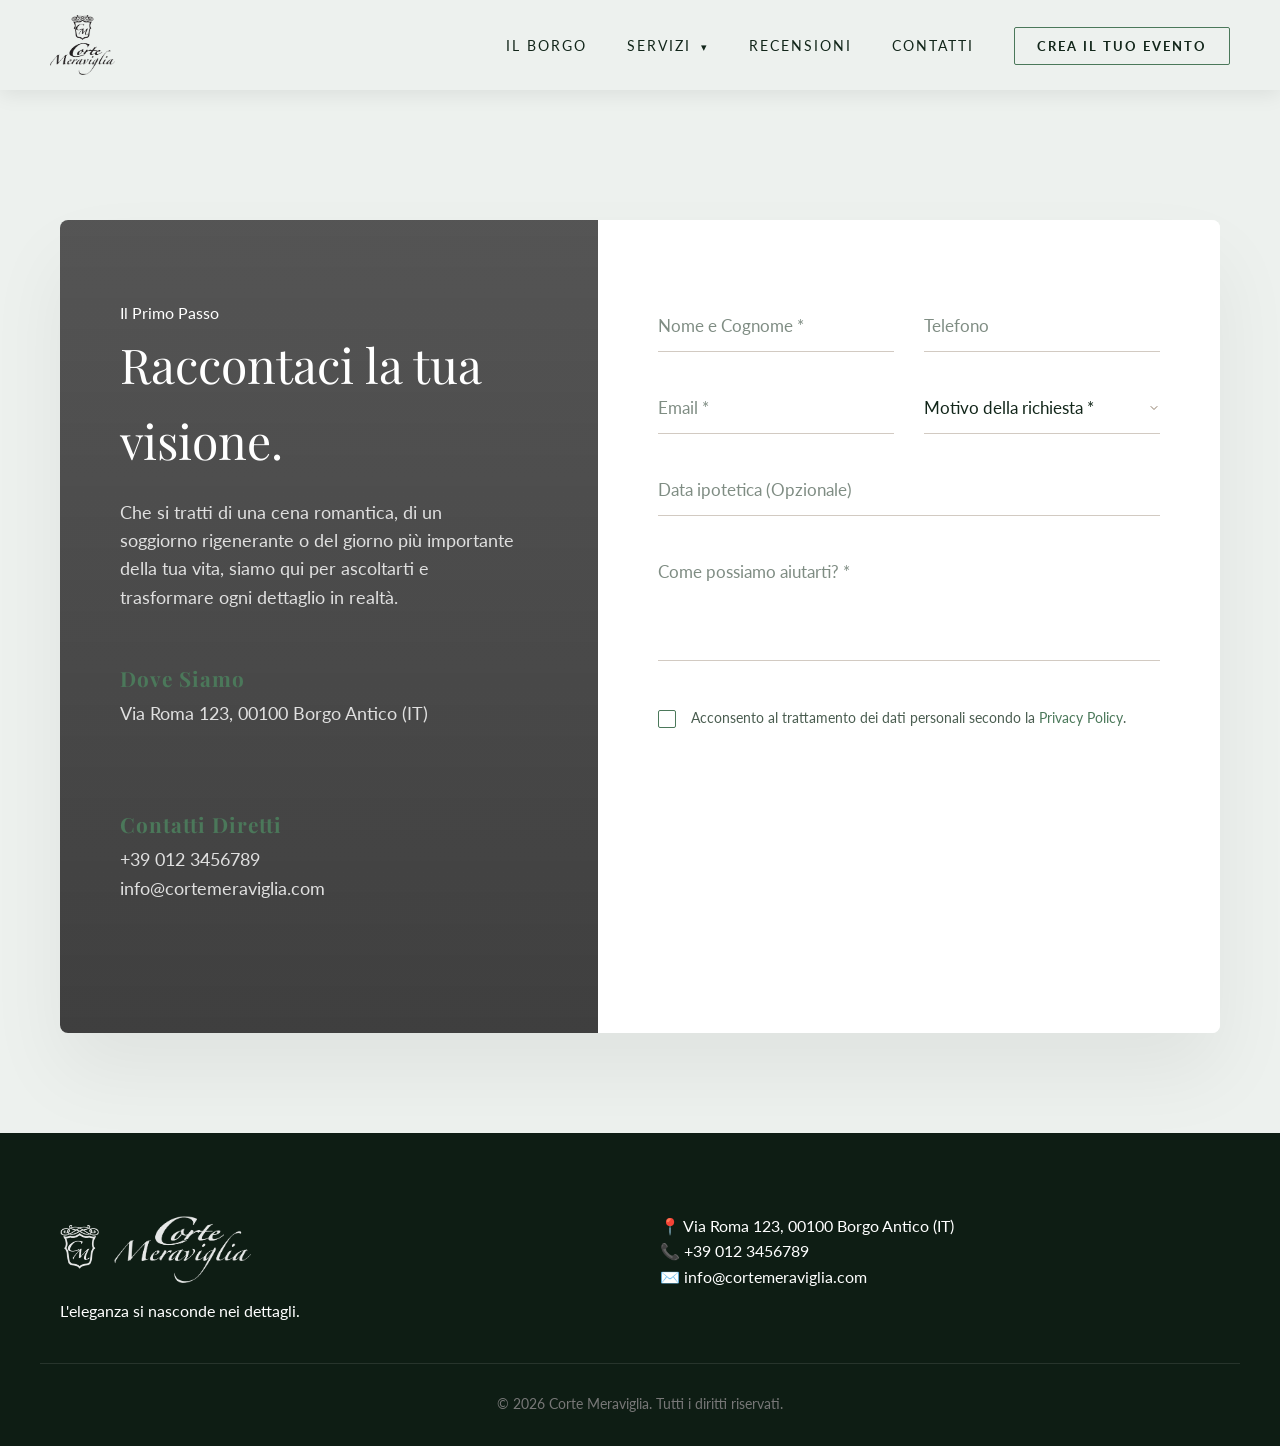
<file: contatti.html>
<!DOCTYPE html>
<html lang="it">
<head>
    <meta charset="UTF-8">
    <meta name="viewport" content="width=device-width, initial-scale=1.0">
    <title>Contatti e Prenotazioni - Corte Meraviglia</title>
    <link href="https://fonts.googleapis.com/css2?family=Lato:wght@300;400;700&family=Playfair+Display:ital,wght@0,400;0,600;1,400&display=swap" rel="stylesheet">
    <link rel="stylesheet" href="style/style.css">
    <link rel="stylesheet" href="style/contact.css">
</head>
<body class="contact-page">

    <header class="navbar fade-in scrolled navbar-solid">
    <div class="logo">
        <img src="assets/logo_bianco.png" alt="Corte Meraviglia Logo" class="logo-light">
        <img src="assets/logo_nero.png" alt="Corte Meraviglia Logo" class="logo-dark">
    </div>
    
    <div class="menu-toggle" id="mobile-menu">
        <span class="bar"></span>
        <span class="bar"></span>
        <span class="bar"></span>
    </div>

    <nav id="nav-menu">
            <ul class="nav-links">
                <li><a href="index.html">Il Borgo</a></li>
                
                <li class="dropdown">
                    <a href="#services" class="dropdown-toggle">Servizi <span class="arrow">▾</span></a>
                    <ul class="submenu">
                        <li><a href="ristorante.html">Il Ristorante</a></li>
                        <li><a href="#link-eventi">Ricevimenti</a></li>
                        <li><a href="#link-relais">B&B Relais</a></li>
                    </ul>
                </li>
                <li><a href="index.html#reviews">Recensioni</a></li>
                <li><a href="#contact">Contatti</a></li>
                <li><a href="#contact" class="btn-nav">Crea il tuo evento</a></li>
            </ul>
        </nav>
</header>

        <div class="nav-spacer"></div>

        <section class="contact-section section-padding">
            <div class="container">
                <div class="contact-wrapper shadow-premium">
                    
                    <div class="contact-info-panel slide-up">
                        <div class="info-content">
                            <span class="page-subtitle">Il Primo Passo</span>
                            <h2>Raccontaci la tua visione.</h2>
                            <p>Che si tratti di una cena romantica, di un soggiorno rigenerante o del giorno più importante della tua vita, siamo qui per ascoltarti e trasformare ogni dettaglio in realtà.</p>
                            
                            <div class="info-details">
                                <div class="info-item">
                                    <strong>Dove Siamo</strong>
                                    <p>Via Roma 123, 00100 Borgo Antico (IT)</p>
                                </div>
                                <div class="info-item">
                                    <strong>Contatti Diretti</strong>
                                    <p>+39 012 3456789<br>info@cortemeraviglia.com</p>
                                </div>
                            </div>
                        </div>
                    </div>

                    <div class="contact-form-panel slide-up">
                        <form action="#" method="POST" class="luxury-form">
                            
                            <div class="form-row">
                                <div class="input-group">
                                    <input type="text" id="nome" class="form-control" placeholder="Nome e Cognome *" required>
                                </div>
                                <div class="input-group">
                                    <input type="tel" id="telefono" class="form-control" placeholder="Telefono">
                                </div>
                            </div>

                            <div class="form-row">
                                <div class="input-group">
                                    <input type="email" id="email" class="form-control" placeholder="Email *" required>
                                </div>
                                <div class="input-group">
                                    <select id="motivo" class="form-control select-control" required>
                                        <option value="" disabled selected>Motivo della richiesta *</option>
                                        <option value="evento">Organizzare un Evento/Matrimonio</option>
                                        <option value="ristorante">Prenotazione Ristorante</option>
                                        <option value="relais">Soggiorno al Relais</option>
                                        <option value="altro">Informazioni Generali</option>
                                    </select>
                                </div>
                            </div>

                            <div class="input-group">
                                <input type="text" id="data" class="form-control" placeholder="Data ipotetica (Opzionale)">
                            </div>

                            <div class="input-group">
                                <textarea id="messaggio" class="form-control" rows="4" placeholder="Come possiamo aiutarti? *" required></textarea>
                            </div>

                            <div class="privacy-group">
                                <label class="custom-checkbox">
                                    <input type="checkbox" required>
                                    <span class="checkmark"></span>
                                    <span class="privacy-text">Acconsento al trattamento dei dati personali secondo la <a href="#">Privacy Policy</a>.</span>
                                </label>
                            </div>

                            <button type="submit" class="btn btn-dark submit-btn">Invia Richiesta</button>
                        </form>
                    </div>

                </div>
            </div>
        </section>
    
        <footer id="contact" class="footer">
        <div class="container footer-content">
            <div class="footer-brand">
                <div class="footer-logo-container">
                    <img src="assets/logo_bianco_piccolo.png" alt="Corte Meraviglia Logo" class="footer-logo">
                    <img src="assets/logo_bianco_scritta.png" alt="Corte Meraviglia Logo" class="footer-logo2">
                </div>
                <p>L'eleganza si nasconde nei dettagli.</p>
            </div>
            <div class="footer-info">
                <p>📍 Via Roma 123, 00100 Borgo Antico (IT)</p>
                <p>📞 +39 012 3456789</p>
                <p>✉️ info@cortemeraviglia.com</p>
            </div>
        </div>
        <div class="footer-bottom">
            <p>&copy; 2026 Corte Meraviglia. Tutti i diritti riservati.</p>
        </div>
    </footer>

  <script src="script.js" defer></script>

</body>
</html>
</file>
<file: style/style.css>
/* =========================================
   1. VARIABILI & RESET (Palette Full Green Elegante)
   ========================================= */
:root {
    --color-bg: #EDF1EE; 
    --color-bg-green: #244030; 
    --color-text-dark: #12261A; 
    --color-text-light: #4A5D50; 
    --color-accent: #4B785A; 
    --color-white: #FFFFFF;
    --font-heading: 'Playfair Display', serif;
    --font-body: 'Lato', sans-serif;
}

* { margin: 0; padding: 0; box-sizing: border-box; overflow-wrap: break-word; }
html { scroll-behavior: smooth; }
body {
    font-family: var(--font-body);
    background-color: var(--color-bg);
    color: var(--color-text-dark);
    line-height: 1.6;
    overflow-x: hidden; 
}
html, body { overflow-x: hidden !important; width: 100%; max-width: 100vw; position: relative; }

/* =========================================
   2. TIPOGRAFIA & UTILITIES
   ========================================= */
h1, h2, h3 { font-family: var(--font-heading); font-weight: 400; color: var(--color-text-dark); }
.container { width: 100%; max-width: 1200px; margin: 0 auto; padding: 0 20px; }
.section-padding { padding: 100px 0; }
.section-title { text-align: center; font-size: 2.5rem; margin-bottom: 60px; }

/* SEZIONI A SCHERMO INTERO (SICURE) */
.concept-section, 
.services-section, 
.events-section, 
.reviews-section {
    min-height: 100vh;
    display: flex;
    flex-direction: column;
    justify-content: center;
    padding-top: 100px;
    padding-bottom: 80px;
    width: 100%;
}

/* =========================================
   PRELOADER (Schermata di Caricamento)
   ========================================= */
#preloader {
    position: fixed;
    top: 0;
    left: 0;
    width: 100vw;
    height: 100vh;
    background-color: var(--color-bg-green); /* Usa il tuo verde scuro elegante */
    z-index: 9999; /* Rimane sopra a QUALSIASI cosa */
    display: flex;
    justify-content: center;
    align-items: center;
    transition: opacity 0.8s ease, visibility 0.8s ease; /* Transizione morbida per sparire */
}

.loader-content {
    text-align: center;
    color: var(--color-white);
    padding: 20px;
}

/* Cerchio che gira minimalista */
.spinner {
    width: 45px;
    height: 45px;
    border: 2px solid rgba(255, 255, 255, 0.1);
    border-top: 2px solid var(--color-accent); /* Il verde chiaro che gira */
    border-radius: 50%;
    margin: 0 auto 30px auto;
    animation: spin 1s linear infinite;
}

@keyframes spin {
    0% { transform: rotate(0deg); }
    100% { transform: rotate(360deg); }
}

/* Testo che appare dolcemente */
.headphones-msg {
    font-family: var(--font-body);
    font-size: 1rem;
    text-transform: uppercase;
    letter-spacing: 2px;
    opacity: 0;
    animation: fadeInMsg 1.5s ease 0.5s forwards; 
}

@keyframes fadeInMsg {
    to { opacity: 0.8; }
}

/* Classi che aggiungerà Javascript per far sparire tutto */
.preloader-hidden {
    opacity: 0 !important;
    visibility: hidden !important;
}

/* Blocca lo scorrimento del sito finché sta caricando */
body.no-scroll {
    overflow: hidden !important;
}

/* Logo nel preloader */
.preloader-logo {
    width: 80px; /* Misura elegante e non invadente. Aumentala a 100px se ti sembra troppo piccola */
    height: auto;
    margin-bottom: 25px; /* Spazio tra il logo e la rotellina */
    opacity: 0;
    animation: fadeInLogo 1s ease forwards; /* Lo fa apparire dolcemente */
}

@keyframes fadeInLogo {
    to { opacity: 1; }
}

/* =========================================
   3. HEADER & NAVIGAZIONE
   ========================================= */
.navbar { position: fixed; top: 0; left: 0; width: 100%; padding: 30px 50px; display: flex; justify-content: space-between; align-items: center; z-index: 1000; background-color: transparent; transition: all 0.4s ease-in-out; }
.navbar.scrolled { padding: 15px 50px; background-color: rgba(237, 241, 238, 0.98); box-shadow: 0 4px 20px rgba(0,0,0,0.08); }
.logo { position: relative; height: 60px; z-index: 1002; }
.logo img { height: 100%; width: auto; transition: opacity 0.4s ease; }
.logo-dark { position: absolute; top: 0; left: 0; opacity: 0; }
.navbar.scrolled .logo-light { opacity: 0; }
.navbar.scrolled .logo-dark { opacity: 1; }

.nav-links { list-style: none; display: flex; gap: 40px; }
.nav-links a { text-decoration: none; font-size: 0.9rem; text-transform: uppercase; letter-spacing: 2px; position: relative; color: var(--color-white); transition: color 0.4s ease; }
.navbar.scrolled .nav-links a { color: var(--color-text-dark); }
.nav-links a::after { content: ''; position: absolute; width: 0; height: 1px; bottom: -5px; left: 0; background-color: currentColor; transition: width 0.3s ease; }
.nav-links a:hover::after { width: 100%; }

.dropdown { position: relative; }
.dropdown-toggle .arrow { font-size: 0.7rem; margin-left: 4px; display: inline-block; transition: transform 0.3s ease; }
.dropdown:hover .dropdown-toggle .arrow { transform: rotate(180deg); }
.submenu { position: absolute; top: 150%; left: 50%; transform: translateX(-50%) translateY(15px); background-color: var(--color-bg); min-width: 220px; list-style: none; padding: 15px 0; box-shadow: 0 15px 35px rgba(0,0,0,0.1); border-radius: 4px; opacity: 0; visibility: hidden; transition: all 0.4s ease; z-index: 1000; }
.dropdown:hover .submenu { opacity: 1; visibility: visible; transform: translateX(-50%) translateY(0); top: 100%; }
.submenu a { display: block; padding: 12px 25px; color: var(--color-text-dark) !important; font-size: 0.75rem; text-transform: uppercase; letter-spacing: 1.5px; transition: background-color 0.3s ease, padding-left 0.3s ease; text-decoration: none;}
.submenu a:hover { background-color: rgba(75, 120, 90, 0.1); padding-left: 30px; }

.btn-nav { padding: 10px 22px; border: 1px solid; border-radius: 2px; text-transform: uppercase; font-size: 0.8rem !important; letter-spacing: 2px; font-weight: 700; transition: all 0.4s ease-in-out; text-decoration: none; }
.navbar .btn-nav { color: var(--color-white) !important; border-color: rgba(255, 255, 255, 0.5); }
.navbar.scrolled .btn-nav { color: var(--color-text-dark) !important; border-color: var(--color-accent); }
.navbar .btn-nav:hover { background-color: var(--color-white); color: var(--color-text-dark) !important; }
.navbar.scrolled .btn-nav:hover { background-color: var(--color-accent); color: var(--color-white) !important; }

.menu-toggle { display: none; cursor: pointer; z-index: 1002; }
.menu-toggle .bar { display: block; width: 25px; height: 2px; margin: 5px auto; background-color: var(--color-white); transition: all 0.3s ease-in-out; }
.navbar.scrolled .menu-toggle .bar { background-color: var(--color-text-dark); }

/* =========================================
   4. HERO SECTION
   ========================================= */
.hero { position: relative; height: 100vh; display: flex; align-items: center; justify-content: center; text-align: center; color: var(--color-white); padding: 0 20px; overflow: hidden; }
.hero-bg-img { position: absolute; top: 0; left: 0; width: 100%; height: 100%; object-fit: cover; z-index: 0; }
.hero-overlay { position: absolute; top: 0; left: 0; width: 100%; height: 100%; background: linear-gradient(rgba(26, 51, 36, 0.65), rgba(26, 51, 36, 0.3)); z-index: 1; }
.hero-content { position: relative; z-index: 2; }
.hero h1 { color: var(--color-white); font-size: 4rem; line-height: 1.1; margin-bottom: 20px; }
.hero p { font-size: 1.2rem; font-weight: 300; max-width: 600px; margin: 0 auto 40px auto; }
.btn { display: inline-block; padding: 15px 40px; border: 1px solid var(--color-white); color: var(--color-white); text-decoration: none; text-transform: uppercase; letter-spacing: 2px; font-size: 0.9rem; transition: all 0.4s ease; background: transparent; }
.btn:hover { background: var(--color-white); color: var(--color-text-dark); }

/* =========================================
   5. CONCEPT SECTION (Il Borgo) - DESIGN LUXURY
   ========================================= */
#concept { background-color: #DCE5E0; }
.layout-split { display: grid; grid-template-columns: 1fr 1fr; gap: 60px; align-items: center; padding: 20px 0; }
.text-content h2 { font-size: 2.5rem; margin-bottom: 30px; }
.text-content p { color: var(--color-text-light); margin-bottom: 20px; font-size: 1.1rem; }
.image-content img { width: 100%; height: auto; border-radius: 0px; box-shadow: 0 20px 40px rgba(0,0,0,0.1); }

/* 1. CONTENITORE E SCROLL */
.carosello-container { flex: 1; width: 100%; min-width: 0; position: relative; }
.carosello-scroll { 
    display: flex; gap: 0; overflow-x: auto; scroll-snap-type: x mandatory; 
    scrollbar-width: none !important; -ms-overflow-style: none !important; padding: 0 !important; 
}
.carosello-scroll::-webkit-scrollbar { display: none !important; }

/* 2. FORMA DELLA SLIDE (100% larghezza, orizzontale) */
.carosello-scroll > img,
.carosello-scroll .image-slide,
.carosello-scroll .spotify-slide {
    flex: 0 0 100% !important; max-width: 100% !important; height: 350px; 
    position: relative; border-radius: 0 !important; scroll-snap-align: center; 
    box-shadow: 0 10px 30px rgba(0,0,0,0.15); overflow: hidden; border: none; object-fit: cover;
}

/* 3. CONTENUTI INTERNI (Testi e Player centrati) */
.carosello-scroll .image-slide,
.carosello-scroll .spotify-slide { 
    display: flex; flex-direction: column; justify-content: center; align-items: center; 
    padding: 40px; text-align: center;
}

.carosello-scroll .slide-title { 
    position: relative; z-index: 5; color: var(--color-white); 
    font-family: var(--font-heading); font-size: 2.2rem; margin: 0; pointer-events: none;
}

.carosello-scroll .spotify-caption { 
    position: relative; z-index: 5; color: var(--color-white); 
    font-family: var(--font-body); font-size: 0.85rem; text-transform: uppercase; 
    letter-spacing: 3px; margin-bottom: 20px; pointer-events: none; max-width: 80%; 
}

.carosello-scroll .spotify-slide iframe { 
    position: relative; z-index: 5; width: 100%; 
    max-width: 320px !important; /* L'important previene i conflitti con le regole globali */
    margin: 0 auto;
}

/* 4. IMMAGINI SFONDO E PATINA (IL FIX FATALE) */
/* A) Obbliga le foto delle slide 1 e 3 a stare dritte sullo sfondo */
.carosello-scroll .image-slide img,
.carosello-scroll .spotify-slide img { 
    position: absolute; top: 0; left: 0; width: 100%; height: 100%; z-index: 0; object-fit: cover;
}

/* B) Patina Anti-Sfocatura */
.prima-slide, .carosello-scroll .image-slide img,
.carosello-scroll .spotify-slide img,
.carosello-scroll > img { 
    transition: transform 0.8s ease, filter 0.8s ease; 
    filter: brightness(0.75) contrast(1.15) saturate(0.85);
    -webkit-backface-visibility: hidden; backface-visibility: hidden; transform: translateZ(0); 
}

/* C) Animazione Hover */
.prima-slide:hover{
    transform: translateZ(0); filter: brightness(1) contrast(1.1) saturate(1.1);
}
 .carosello-scroll .image-slide:hover img, 
.carosello-scroll .spotify-slide:hover img,
.carosello-scroll > img:hover { 
    transform: scale(1.03) translateZ(0); filter: brightness(1) contrast(1.1) saturate(1.1); 
}

/* 5. OVERLAY (Gradiente di lettura) */
.carosello-scroll .slide-overlay, 
.carosello-scroll .spotify-overlay { 
    position: absolute; top: 0; left: 0; width: 100%; height: 100%; z-index: 1; 
    background: linear-gradient(to bottom, rgba(0,0,0,0.1) 0%, rgba(0,0,0,0.4) 50%, rgba(0,0,0,0.8) 100%); 
    pointer-events: none; 
}

/* 6. FRECCE SQUADRATE E PALLINI */
.concept-btn {
    position: absolute; 
    top: 50%; 
    transform: translateY(-50%);
    background: transparent !important; /* Rimuove il quadrato verde */
    color: var(--color-white);          /* Colore della freccia */
    border: none; 
    width: 45px; 
    height: 45px; 
    font-size: 2.2rem;                  /* Freccia più grande ed elegante */
    cursor: pointer; 
    z-index: 10;
    transition: all 0.3s ease; 
    display: flex; 
    align-items: center; 
    justify-content: center;
    text-shadow: 0 4px 15px rgba(0,0,0,0.6); /* Ombra per farla risaltare su foto chiare */
}
.concept-btn:hover { 
    background: transparent !important; 
    color: var(--color-accent); 
    transform: translateY(-50%) scale(1.1);
}

.prev-concept { left: -15px; }
.next-concept { right: -15px; }

.carosello-dots { display: flex; justify-content: center; align-items: center; gap: 12px; margin-top: 30px; }
.carosello-dots .dot { width: 10px; height: 10px; background-color: rgba(75, 120, 90, 0.3); border-radius: 50%; cursor: pointer; transition: all 0.4s ease; }
.carosello-dots .dot.active { background-color: var(--color-accent); transform: scale(1.4); }

/* =========================================
   1. CAROSELLO CONCEPT: CONTENITORE (Stile Singola Slide)
   ========================================= */
.carosello-container { flex: 1; width: 100%; min-width: 0; position: relative; }

.carosello-scroll { 
    display: flex; 
    gap: 0; /* Azzeriamo lo spazio tra una foto e l'altra */
    overflow-x: auto; 
    scroll-snap-type: x mandatory; 
    scrollbar-width: none !important; 
    -ms-overflow-style: none !important; 
    padding: 0 !important; /* Rimuoviamo ogni margine interno */
}
.carosello-scroll::-webkit-scrollbar { display: none !important; }

/* =========================================
   2. DESIGN FOTO (Orizzontale, 1 sola foto per volta)
   ========================================= */
.carosello-scroll > img,
.carosello-scroll .image-slide,
.carosello-scroll .spotify-slide {
    flex: 0 0 100% !important; /* La magia: prende il 100% dello spazio nascondendo le altre */
    max-width: 100% !important; 
    height: 350px; /* Mantiene un'altezza fissa creando un formato panoramico orizzontale */
    position: relative; 
    border-radius: 0 !important; 
    scroll-snap-align: center; 
    box-shadow: 0 10px 30px rgba(0,0,0,0.15); 
    overflow: hidden; 
    border: none;
    object-fit: cover;
}

/* =========================================
   3. IMMAGINI: POSIZIONAMENTO E PATINA NITIDA
   ========================================= */
/* Allineamento per Slide con Titolo (Slide 1) e Slide con Spotify (Slide 3) */
.carosello-scroll .image-slide,
.carosello-scroll .spotify-slide { 
    display: flex; 
    flex-direction: column; /* Impila gli elementi verticalmente */
    justify-content: center; /* Centra perfettamente in verticale */
    align-items: center;     /* Centra perfettamente in orizzontale */
    padding: 40px;           /* Più respiro ora che la slide è larga */
    text-align: center;
}

/* Titolo slide 1: centratura assoluta */
.carosello-scroll .slide-title { 
    position: relative; 
    z-index: 5; 
    color: var(--color-white); 
    font-family: var(--font-heading); 
    font-size: 2.2rem; 
    margin: 0; 
    pointer-events: none;
}

/* Caption Spotify slide 3: centratura e spazio */
.carosello-scroll .spotify-caption { 
    position: relative; 
    z-index: 5; 
    color: var(--color-white); 
    font-family: var(--font-body); 
    font-size: 0.8rem; 
    text-transform: uppercase; 
    letter-spacing: 3px; 
    margin-bottom: 20px; /* Distanza dal player */
    pointer-events: none;
    max-width: 80%; /* Evita che il testo tocchi i bordi */
}

/* Player Spotify: centrato e con larghezza controllata */
.carosello-scroll .spotify-slide iframe { 
    position: relative; 
    z-index: 5; 
    width: 100%; 
    max-width: 320px; /* Impedisce al player di allungarsi troppo nel nuovo spazio largo */
    margin: 0 auto;
}

/* B) Applichiamo la Patina nitida e i trucchi Anti-Sfocatura a TUTTE le foto */
.carosello-scroll .image-slide img,
.carosello-scroll .spotify-slide img,
.carosello-scroll > img { 
    transition: transform 0.8s ease, filter 0.8s ease; 
    
    /* PATINA PURA: Abbassa un po' la luce e il colore, ma alza il contrasto per non perdere dettagli */
    filter: brightness(0.75) contrast(1.15) saturate(0.85);
    
    /* TRUCCHI HARDWARE: Impediscono al browser di sgranare l'immagine durante lo zoom */
    -webkit-backface-visibility: hidden;
    backface-visibility: hidden;
    transform: translateZ(0); 
}

/* C) Hover: l'immagine si ingrandisce e torna ai colori originali brillanti */
.carosello-scroll .image-slide:hover img, 
.carosello-scroll .spotify-slide:hover img,
.carosello-scroll > img:hover { 
    transform: scale(1.03) translateZ(0); 
    filter: brightness(1) contrast(1.1) saturate(1.1); 
}

/* =========================================
   4. GRADIENTE E TESTI INTERNI
   ========================================= */
.carosello-scroll .slide-overlay, 
.carosello-scroll .spotify-overlay { 
    position: absolute; top: 0; left: 0; width: 100%; height: 100%; z-index: 1; 
    background: linear-gradient(to bottom, rgba(0,0,0,0) 0%, rgba(0,0,0,0.2) 50%, rgba(0,0,0,0.7) 100%); 
    pointer-events: none; 
}

.carosello-scroll .slide-title { 
    position: relative; z-index: 2; color: var(--color-white); 
    font-family: var(--font-heading); font-size: 2rem; text-align: center; margin: 0; 
    pointer-events: none;
}

.carosello-scroll .spotify-caption { 
    position: relative; z-index: 2; color: var(--color-white); 
    font-family: var(--font-body); font-size: 0.75rem; text-transform: uppercase; 
    letter-spacing: 2px; margin-bottom: 20px; text-align: center; 
    pointer-events: none;
}

.carosello-scroll .spotify-slide iframe { position: relative; z-index: 2; width: 100%; max-width: 300px; }

/* =========================================
   5. FRECCE SQUADRATE E PALLINI
   ========================================= */
.concept-btn {
    position: absolute;
    top: 50%;
    transform: translateY(-50%);
    background-color: var(--color-bg-green);
    color: var(--color-white);
    border: none;
    width: 45px;
    height: 45px;
    font-size: 1.2rem;
    cursor: pointer;
    z-index: 10;
    transition: all 0.3s ease;
    border-radius: 0; 
}
.concept-btn:hover { background-color: var(--color-accent); }
.prev-concept { left: -15px; }
.next-concept { right: -15px; }

.carosello-dots { display: flex; justify-content: center; align-items: center; gap: 12px; margin-top: 30px; }
.carosello-dots .dot { width: 10px; height: 10px; background-color: rgba(75, 120, 90, 0.3); border-radius: 50%; cursor: pointer; transition: all 0.4s ease; }
.carosello-dots .dot.active { background-color: var(--color-accent); transform: scale(1.4); }
/* =========================================
   6. SERVICES GRID & FLIP CARDS
   ========================================= */
.services-section { background-color: #DFE8E2; }
.services-grid { display: grid; grid-template-columns: repeat(auto-fit, minmax(300px, 1fr)); gap: 40px; width: 100%; }

.flip-card { background-color: transparent; border: none; perspective: 1000px; height: 600px; width: 100%; }
.flip-card-inner { position: relative; width: 100%; height: 100%; text-align: center; transition: transform 0.8s cubic-bezier(0.175, 0.885, 0.32, 1.275); transform-style: preserve-3d; box-shadow: 0 10px 30px rgba(0,0,0,0.1); border-radius: 8px; }
@media (hover: hover) { .flip-card:hover .flip-card-inner { transform: rotateY(180deg); } }
.flip-card.is-flipped .flip-card-inner { transform: rotateY(180deg); }

.flip-card-front, .flip-card-back { position: absolute; width: 100%; height: 100%; -webkit-backface-visibility: hidden; backface-visibility: hidden; border-radius: 8px; overflow: hidden; }
.flip-card-front { background-color: var(--color-bg-green); }
.flip-card-front img { width: 100%; height: 100%; object-fit: cover; }

.front-overlay { position: absolute; top: 0; left: 0; width: 100%; height: 100%; background: linear-gradient(to bottom, rgba(36, 64, 48, 0.2), rgba(36, 64, 48, 0.8)); display: flex; flex-direction: column; justify-content: flex-end; align-items: center; padding: 40px 20px; color: var(--color-white); }
.front-overlay h3 { font-size: 2.2rem; margin-bottom: 10px; transform: translateY(20px); transition: transform 0.4s ease; color: var(--color-white); }
.front-overlay span { font-family: var(--font-body); font-size: 0.9rem; text-transform: uppercase; letter-spacing: 2px; opacity: 0.7; transform: translateY(20px); transition: transform 0.4s ease 0.1s; }
.flip-card:hover .front-overlay h3, .flip-card:hover .front-overlay span { transform: translateY(0); }

.flip-card-back { background-color: var(--color-white); color: var(--color-text-dark); transform: rotateY(180deg); display: flex; flex-direction: column; }
.card-image { position: relative; width: 100%; height: 250px; overflow: hidden; }
.card-image img { position: absolute; top: 0; left: 0; width: 100%; height: 100%; object-fit: cover; opacity: 0; transition: opacity 0.6s ease; }
.card-image img.active { opacity: 1; }
.flip-card:hover .card-image img.active { transform: scale(1.05); }

.card-body { padding: 20px; }
.card-link { display: inline-block; margin-top: 20px; color: var(--color-accent); text-decoration: none; text-transform: uppercase; font-size: 0.85rem; font-weight: 700; transition: all 0.3s ease; }
.card-link::after { content: '→'; margin-left: 5px; transition: margin-left 0.3s ease; }
.card-link:hover { color: var(--color-text-dark); }
.card-link:hover::after { margin-left: 10px; }

/* =========================================
   7. EVENTI
   ========================================= */
.events-section { background-color: var(--color-white); position: relative; overflow: hidden; }
.events-container { display: flex; flex-direction: column; align-items: center; gap: 40px; position: relative; z-index: 2; width: 100%; }
.btn-events-toggle { display: none; }

.decor-side { position: absolute; top: 50%; transform: translateY(-50%); width: 320px; height: 500px; object-fit: cover; border-radius: 50px; z-index: 0; opacity: 0.8; box-shadow: 0 20px 40px rgba(0,0,0,0.1); }
.decor-left { left: -160px; }
.decor-right { right: -160px; }

.events-row { display: flex; justify-content: center; flex-wrap: wrap; gap: 40px; width: 100%; }
.event-link { text-decoration: none; display: block; }
.event-circle { width: 160px; height: 160px; border-radius: 50%; border: 2px solid var(--color-accent); display: flex; flex-direction: column; align-items: center; justify-content: center; background-color: var(--color-white); transition: all 0.4s ease; text-align: center; }
.event-icon { width: 45px; height: 45px; margin-bottom: 15px; color: var(--color-accent); transition: color 0.4s ease; }
.event-circle h3 { font-size: 1.05rem; font-family: var(--font-heading); color: var(--color-text-dark); margin: 0; transition: color 0.4s ease; }

.event-link:hover .event-circle { background-color: var(--color-bg-green); border-color: var(--color-bg-green); transform: translateY(-10px); box-shadow: 0 15px 30px rgba(36, 64, 48, 0.3); }
.event-link:hover .event-icon, .event-link:hover .event-circle h3 { color: var(--color-white); }

/* =========================================
   8. RECENSIONI & FOOTER
   ========================================= */
.reviews-section { background-color: var(--color-bg-green); color: var(--color-white); }
.reviews-section .section-title { color: var(--color-white); }
.carousel-container { position: relative; max-width: 900px; margin: 0 auto; display: flex; align-items: center; }
.carousel-track-wrapper { overflow: hidden; width: 100%; padding: 20px 0; }
.carousel-track { display: flex; transition: transform 0.6s cubic-bezier(0.25, 1, 0.5, 1); }
.carousel-slide { min-width: 100%; padding: 0 50px; text-align: center; box-sizing: border-box; }
.review-content { max-width: 700px; margin: 0 auto; }
.stars { color: #A3C2A3; font-size: 1.2rem; letter-spacing: 2px; margin-bottom: 20px; }
.review-text { font-family: var(--font-heading); font-size: 1.8rem; font-style: italic; line-height: 1.5; margin-bottom: 30px; color: var(--color-white); }
.review-author { font-size: 0.9rem; text-transform: uppercase; letter-spacing: 2px; color: var(--color-white); }
.carousel-btn { background: transparent; border: none; font-size: 2.5rem; color: var(--color-white); opacity: 0.7; cursor: pointer; padding: 10px; z-index: 10; }
.carousel-btn:hover { opacity: 1; transform: scale(1.1); }

.footer { background-color: #0E1D14; color: var(--color-white); padding: 80px 0 30px; }
.footer-content { display: grid; grid-template-columns: 1fr 1fr; gap: 40px; border-bottom: 1px solid rgba(255,255,255,0.1); padding-bottom: 40px; margin-bottom: 30px; }
.footer-logo-container { display: flex; align-items: center; gap: 15px; margin-bottom: 15px; }
.footer-logo { height: 45px; opacity: 0.9; }
.footer-logo2 { height: 70px; opacity: 0.9; }
.footer-bottom { width: 100%; text-align: center; color: #777; font-size: 0.85rem; padding: 0 20px; display: flex; justify-content: center; align-items: center; }
.footer-bottom p { margin: 0; text-align: center; }

/* =========================================
   9. ANIMAZIONI & FIX SPOTIFY GLOBALE
   ========================================= */
.fade-in { animation: fadeIn 1s ease-in; }
.slide-up { animation: slideUp 1.2s cubic-bezier(0.23, 1, 0.32, 1) forwards; }
@keyframes fadeIn { from { opacity: 0; } to { opacity: 1; } }
@keyframes slideUp { from { opacity: 0; transform: translateY(40px); } to { opacity: 1; transform: translateY(0); } }
.reveal { opacity: 0; transform: translateY(30px); transition: all 0.8s cubic-bezier(0.23, 1, 0.32, 1); }
.reveal.active { opacity: 1; transform: translateY(0); }

iframe[src*="spotify.com"], .spotify-player {
    display: block !important;
    height: 82px !important; 
    min-height: 82px !important;
    max-height: 82px !important;
    width: 100% !important;
    overflow: hidden !important; 
    border: none !important;
    margin-top: 15px !important;
    
    /* IL TUO FILTRO RIPRISTINATO */
    filter: sepia(0.7) hue-rotate(70deg) saturate(0.8);
}
iframe[src*="spotify.com"]::-webkit-scrollbar, .spotify-player::-webkit-scrollbar {
    display: none !important; width: 0 !important; height: 0 !important;
}

/* =========================================
   REGOLE BASE DIVISORI PNG (Comuni a tutti)
   ========================================= */
.png-divider {
    width: 100%;
    display: flex;
    justify-content: center;
    align-items: center;
    line-height: 0;
    position: relative;
    z-index: 99;
    pointer-events: none; 
}
.png-divider img {
    height: auto;
    max-width: 90%; /* Protezione per non sbordare mai */
}

/* =========================================
   MISURE SPECIFICHE PER OGNI DIVISORE (Su PC)
   ========================================= */

/* Divisore 1: Hero -> Concept */
#div-hero-concept {
    margin-top: -100px;    /* Regola lo spazio sopra */
    margin-bottom: -140px; /* Regola lo spazio sotto */
}
#div-hero-concept img {
    width: 400px;         /* Regola la grandezza di questa specifica immagine */
}

/* Divisore 2: Concept -> Ambienti */
#div-concept-ambienti {
    margin-top: -180px;    /* Magari qui serve tirare su di più... */
    margin-bottom: -180px; /* ...e spingere giù di meno */
}
#div-concept-ambienti img {
    width: 400px;         /* Magari questo disegnino lo vuoi più piccolo */
}

/* =========================================
   10. MEDIA QUERIES (RESPONSIVE UNIFICATO)
   ========================================= */

/* --- TABLET (Fino a 1024px) --- */
@media (max-width: 1024px) {
    .hero h1 { font-size: 3.2rem; }
    .layout-split { gap: 30px; } 
    .decor-side { width: 200px; height: 350px; border-radius: 100px; }
    .decor-left { left: -100px; }
    .decor-right { right: -100px; }

    /* Fix Flip Cards su Tablet: Trasforma in carosello orizzontale sicuro */
    .services-grid { 
        display: flex; 
        overflow-x: auto; 
        scroll-snap-type: x mandatory; 
        gap: 20px; 
        padding-bottom: 20px; 
        scrollbar-width: none !important; 
        -ms-overflow-style: none !important; 
        align-items: center; /* Impedisce l'allungamento in verticale */
    }
    .services-grid::-webkit-scrollbar { display: none !important; }
    
    .services-grid .flip-card { 
        flex: 0 0 65% !important; /* Non si schiaccia */
        max-width: 400px;
        height: 500px !important; 
        scroll-snap-align: center; 
    }
}

/* --- MENU MOBILE E LAYOUT (Fino a 920px) --- */
@media (max-width: 920px) {
    .navbar { padding: 15px 25px; }
    .logo { height: 45px; }
    .hero h1 { font-size: 2.5rem; }
    .menu-toggle { display: block; }
    nav { position: fixed; top: 0; left: 0; width: 100%; height: 100vh; background: rgba(26, 51, 36, 0.98); backdrop-filter: blur(10px); display: flex; align-items: center; justify-content: center; opacity: 0; visibility: hidden; transition: all 0.4s ease-in-out; z-index: 1001; }
    nav.active { opacity: 1; visibility: visible; }
    .nav-links { flex-direction: column; gap: 30px; text-align: center; }
    
    /* Colori del menu corretti */
    .navbar .nav-links a, .navbar.scrolled .nav-links a, .navbar .btn-nav, .navbar.scrolled .btn-nav { font-family: var(--font-heading); font-size: 2rem; color: var(--color-white) !important; text-transform: none; border-color: var(--color-accent) !important; }
    .navbar .submenu a, .navbar.scrolled .submenu a { font-family: var(--font-body); font-size: 1.1rem; color: rgba(255, 255, 255, 0.8) !important; padding: 10px 0; }
    
    .menu-toggle.active .bar:nth-child(2) { opacity: 0; }
    .menu-toggle.active .bar:nth-child(1) { transform: translateY(7px) rotate(45deg); }
    .menu-toggle.active .bar:nth-child(3) { transform: translateY(-7px) rotate(-45deg); }
    
    .dropdown { display: flex; flex-direction: column; align-items: center; width: 100%; }
    .submenu { position: static; transform: none; background-color: transparent !important; box-shadow: none !important; min-width: 100%; padding: 0; max-height: 0; overflow: hidden; opacity: 0; visibility: hidden; transition: all 0.5s ease; }
    .submenu.open { max-height: 250px; padding-top: 20px; opacity: 1; visibility: visible; }
    
    .layout-split { grid-template-columns: 1fr; gap: 40px; text-align: center; }
    .layout-split .text-content { order: -1; }
    .text-content h2 { font-size: 2.2rem; margin-bottom: 20px; }
    .text-content p { padding: 0 25px !important; line-height: 1.7; }
}

/* --- SMARTPHONE (Fino a 768px) --- */
@media (max-width: 768px) {
    .hero h1 { font-size: 2.2rem; }
    .section-title { font-size: 1.6rem; margin-bottom: 30px; }
    .text-content h2 { font-size: 1.8rem; }
    .front-overlay h3 { font-size: 1.6rem; }
    .decor-side { display: none; } 
    .footer-content { grid-template-columns: 1fr; text-align: center; gap: 30px; }
    .footer-logo-container { justify-content: center; }

    /* Flip Cards Mobile: Più larghe e leggermente più basse */
    .services-grid .flip-card { flex: 0 0 85% !important; height: 510px !important; }
    .card-body { padding: 20px 10px !important; }
    .card-body p { padding: 0 15px !important; font-size: 0.95rem; }
    .card-image { height: 200px !important; }

    /* Eventi Mobile */
    .btn-events-toggle { display: flex; align-items: center; justify-content: center; width: 100%; padding: 15px; background-color: transparent; border: 1px solid var(--color-accent); color: var(--color-text-dark); border-radius: 30px; font-family: var(--font-heading); font-size: 1.2rem; cursor: pointer; transition: all 0.3s ease; margin-bottom: 20px; }
    .btn-events-toggle .arrow { margin-left: 10px; transition: transform 0.4s ease; }
    .btn-events-toggle.open { background-color: var(--color-bg-green); color: var(--color-white); border-color: var(--color-bg-green); }
    .btn-events-toggle.open .arrow { transform: rotate(180deg); }
    #mobile-events-list { max-height: 0; overflow: hidden; opacity: 0; transition: all 0.5s ease-in-out; margin: 0; padding-top: 0 !important; padding-bottom: 0 !important; }
    #mobile-events-list.open { max-height: 2000px; opacity: 1; padding-top: 20px !important; }
    #mobile-events-list.events-container, .events-row { gap: 15px !important; }
    .events-row { flex-direction: column; align-items: center; width: 100%; }
    .event-link { width: 100%; }
    .event-circle { width: 100%; height: auto; flex-direction: row; justify-content: flex-start; background: transparent; border: none; padding: 10px 0; border-radius: 0; }
    .event-icon { width: 65px; height: 65px; min-width: 65px; border-radius: 50%; border: 2px solid var(--color-accent); background-color: var(--color-white); padding: 16px; margin-bottom: 0; margin-right: 20px; color: var(--color-accent); transition: all 0.4s ease; }
    .event-circle h3 { font-size: 1.2rem; letter-spacing: 1px; text-align: left; color: var(--color-text-dark); }
    .event-link:hover .event-circle { transform: translateX(10px); background: transparent; }
    .event-link:hover .event-icon { background-color: var(--color-bg-green); border-color: var(--color-bg-green); color: var(--color-white); box-shadow: 0 10px 20px rgba(36, 64, 48, 0.2); }
    .event-link:hover .event-circle h3 { color: var(--color-bg-green); }

    /* Recensioni Mobile */
    /* --- TOGLIAMO LO SCHERMO INTERO A EVENTI E RECENSIONI SU MOBILE --- */
    .events-section, 
    .reviews-section {
        min-height: auto !important;   /* Annulla il 100vh */
        padding-top: 60px !important;  /* Margini più proporzionati per il telefono */
        padding-bottom: 60px !important;
    }

   /* Recensioni Mobile */
    .carousel-container { display: block !important; position: relative; }
    
    /* 1. Stringiamo il testo per fare spazio alle frecce (da 15px a 40px di margine laterale) */
    .carousel-slide { padding: 0 40px !important; } 
    .review-text { font-size: 1.15rem !important; line-height: 1.5; margin-bottom: 20px; }
    
    /* 2. Sistemiamo le frecce e le blocchiamo */
    .carousel-btn { 
        position: absolute !important; 
        top: 50%; /* Le centriamo perfettamente in verticale */
        transform: translateY(-50%) !important; /* L' !important blocca eventuali movimenti indesiderati */
        background: transparent !important; 
        width: auto !important; 
        height: auto !important; 
        border-radius: 0 !important;
        display: flex; 
        align-items: center; 
        justify-content: center; 
        padding: 10px !important; 
        font-size: 1.8rem !important; /* Leggermente più fini */
        z-index: 10;
    }
    
    /* 3. Uccidiamo l'effetto zoom (vibrazione) quando premi col dito sul telefono */
    .carousel-btn:hover,
    .carousel-btn:active,
    .carousel-btn:focus {
        transform: translateY(-50%) !important; 
    }

    /* 4. Le appoggiamo dolcemente ai bordi dello schermo */
    .prev-btn { left: -5px; }
    .next-btn { right: -5px; }
    /* --- REGOLAZIONE DIVISORI PER SMARTPHONE --- */
    
    /* Divisore 1 su Mobile */
    #div-hero-concept {
        margin-top: -70px;    /* Margini ridotti per il telefono */
        margin-bottom: -70px;
    }
    #div-hero-concept img {
        width: 190px;         /* Immagine rimpicciolita per il telefono */
    }

    /* Divisore 2 su Mobile */
    #div-concept-ambienti {
        margin-top: -80px;
        margin-bottom: -80px;
    }
    #div-concept-ambienti img {
        width: 190px;
    }

    /* Frecce Carosello Concept visibili su mobile */
    .prev-concept { left: 0px !important; }
    .next-concept { right: 0px !important; }

}

/* --- SCHERMI MICROSCOPICI (Fino a 400px) --- */
@media (max-width: 400px) {
    .hero h1 { font-size: 1.8rem !important; }
    .section-title { font-size: 1.4rem !important; }
    .text-content h2 { font-size: 1.5rem !important; }
    .front-overlay h3 { font-size: 1.4rem !important; }
    .carosello-scroll .slide-title { font-size: 1.8rem !important; }
    .carosello-scroll > img, .carosello-scroll .image-slide, .carosello-scroll .spotify-slide { height: 350px !important; }
}
</file>
<file: style/contact.css>
/* =========================================
   PAGINA CONTATTI & EVENTI
   ========================================= */

/* Spaziatore per compensare la navbar fixed */
.nav-spacer {
    height: 120px;
    background-color: var(--color-bg);
}

.contact-page {
    background-color: var(--color-bg);
}

.contact-wrapper {
    display: flex;
    background-color: var(--color-white);
    border-radius: 8px;
    overflow: hidden;
}

.shadow-premium {
    box-shadow: 0 40px 80px rgba(0,0,0,0.06);
}

/* --- LATO SINISTRO (Info & Immagine) --- */
.contact-info-panel {
    flex: 1;
    background: linear-gradient(rgba(42, 42, 42, 0.8), rgba(42, 42, 42, 0.9)), url('https://images.unsplash.com/photo-1519225421980-715cb0215aed?ixlib=rb-4.0.3&auto=format&fit=crop&w=1000&q=80') center/cover;
    color: var(--color-white);
    padding: 80px 60px;
    display: flex;
    flex-direction: column;
    justify-content: center;
}

.contact-info-panel h2 {
    color: var(--color-white);
    font-size: 3rem;
    margin-bottom: 20px;
}

.contact-info-panel p {
    color: #e0e0e0;
    font-size: 1.1rem;
    margin-bottom: 50px;
    max-width: 400px;
}

.info-details {
    display: flex;
    flex-direction: column;
    gap: 30px;
}

.info-item strong {
    font-family: var(--font-heading);
    font-size: 1.3rem;
    color: var(--color-accent);
    display: block;
    margin-bottom: 5px;
    letter-spacing: 1px;
}

/* --- LATO DESTRO (Il Modulo) --- */
.contact-form-panel {
    flex: 1.2; /* Prende leggermente più spazio del lato sinistro */
    padding: 80px 60px;
    background-color: var(--color-white);
}

.luxury-form {
    display: flex;
    flex-direction: column;
    gap: 30px;
}

.form-row {
    display: flex;
    gap: 30px;
}

.input-group {
    flex: 1;
    position: relative;
}

/* Design dei campi di testo: Niente bordi, solo una linea sotto */
.form-control {
    width: 100%;
    padding: 15px 0;
    background: transparent;
    border: none;
    border-bottom: 1px solid rgba(142, 124, 104, 0.4); /* Linea tortora chiaro */
    color: var(--color-text-dark);
    font-family: var(--font-body);
    font-size: 1.05rem;
    transition: all 0.3s ease;
}

.form-control::placeholder {
    color: var(--color-text-light);
    opacity: 0.7;
}

/* Quando l'utente ci clicca dentro, la linea diventa scura e spessa */
.form-control:focus {
    outline: none;
    border-bottom: 2px solid var(--color-text-dark);
}

/* Specifico per il menù a tendina e la textarea */
.select-control {
    cursor: pointer;
    appearance: none; /* Rimuove lo stile brutto di base del browser */
    background: url('data:image/svg+xml;utf8,<svg xmlns="http://www.w3.org/2000/svg" width="12" height="12" viewBox="0 0 24 24" fill="none" stroke="%238E7C68" stroke-width="2" stroke-linecap="round" stroke-linejoin="round"><polyline points="6 9 12 15 18 9"></polyline></svg>') no-repeat right center;
}

textarea.form-control {
    resize: none; /* Impedisce di allargare il campo rompendo il layout */
}

/* --- CHECKBOX PRIVACY ELEGANTE --- */
.privacy-group {
    margin-top: 10px;
}

.custom-checkbox {
    display: flex;
    align-items: flex-start;
    gap: 15px;
    cursor: pointer;
    font-size: 0.85rem;
    color: var(--color-text-light);
}

.custom-checkbox input {
    display: none; /* Nasconde il quadratino brutto di default */
}

.checkmark {
    width: 18px;
    height: 18px;
    border: 1px solid var(--color-accent);
    border-radius: 2px;
    display: flex;
    align-items: center;
    justify-content: center;
    transition: all 0.3s ease;
    flex-shrink: 0;
    margin-top: 2px;
}

.custom-checkbox input:checked + .checkmark {
    background-color: var(--color-accent);
}

.custom-checkbox input:checked + .checkmark::after {
    content: '✓';
    color: white;
    font-size: 12px;
}

.privacy-text a {
    color: var(--color-accent);
    text-decoration: none;
    border-bottom: 1px solid transparent;
    transition: border-color 0.3s ease;
}

.privacy-text a:hover {
    border-bottom-color: var(--color-accent);
}

/* Bottone di invio */
.submit-btn {
    margin-top: 20px;
    width: max-content;
    padding: 18px 50px;
}

/* --- RESPONSIVE MOBILE --- */
@media (max-width: 920px) {
    .contact-wrapper {
        flex-direction: column; /* Impila info sopra e form sotto */
    }

    .contact-info-panel {
        padding: 50px 30px;
    }

    .contact-form-panel {
        padding: 50px 30px;
    }

    .form-row {
        flex-direction: column; /* Impila i campi che erano affiancati */
        gap: 30px;
    }

    .contact-info-panel h2 {
        font-size: 2.2rem;
    }
}
</file>
